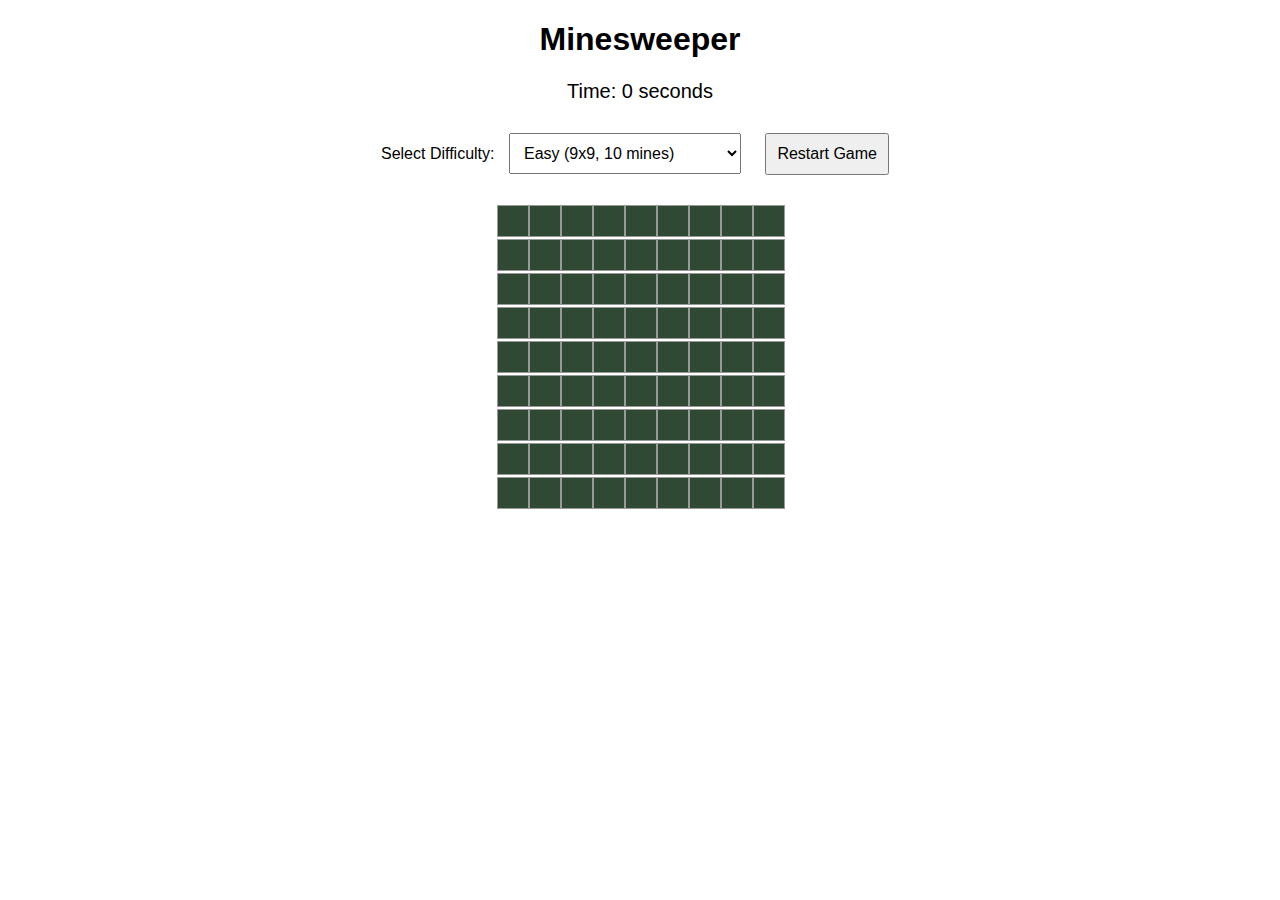
<file: minesweep.html>
<!DOCTYPE html>
<html lang="en">
<head>
    <meta charset="UTF-8">
    <meta name="viewport" content="width=device-width, initial-scale=1.0">
    <title>Sweepin' Time</title>
    <style>
        body {
            font-family: Arial, sans-serif;
            text-align: center;
            margin: 0;
            padding: 0;
            background-color: burlywood; /* Set background color to burlywood */
            transition: background-color 1s ease;
        }

        #controls {
            margin: 20px;
        }

        #minesweeper {
            display: grid;
            gap: 2px;
            justify-content: center;
            margin: 20px auto;
        }

        .cell {
            width: 30px;
            height: 30px;
            background-color: #2f4934;
            border: 1px solid #999;
            text-align: center;
            line-height: 30px;
            font-size: 16px;
            font-weight: bold;
            cursor: pointer;
        }

        .cell.revealed {
            background-color: #eee;
            cursor: default;
        }

        .cell.mine {
            background-color: red;
        }

        .cell.flagged {
            background-color: yellow;
        }

        button, select {
            margin: 10px;
            padding: 10px;
            font-size: 16px;
        }

        #timer {
            font-size: 20px;
            margin: 10px;
        }
    </style>
</head>
<body>
    <h1>Minesweeper</h1>
    <div id="timer">Time: 0 seconds</div>
    <div id="controls">
        <label for="difficulty">Select Difficulty: </label>
        <select id="difficulty">
            <option value="easy">Easy (9x9, 10 mines)</option>
            <option value="medium">Medium (16x16, 40 mines)</option>
            <option value="hard">Hard (24x24, 99 mines)</option>
        </select>
        <button id="restart">Restart Game</button>
    </div>
    <div id="minesweeper"></div>
    <script>
        document.addEventListener("DOMContentLoaded", () => {
            const grid = document.getElementById("minesweeper");
            const restartButton = document.getElementById("restart");
            const timerDisplay = document.getElementById("timer");
            const difficultySelect = document.getElementById("difficulty");

            let rows, cols, mines;
            let gridData = [];
            let revealedCount = 0;
            let timer = null;
            let seconds = 0;
            let firstClick = true;

            const difficultySettings = {
                easy: { rows: 9, cols: 9, mines: 10 },
                medium: { rows: 16, cols: 16, mines: 40 },
                hard: { rows: 24, cols: 24, mines: 99 },
            };

            function initGame() {
                const difficulty = difficultySelect.value;
                ({ rows, cols, mines } = difficultySettings[difficulty]);
                gridData = [];
                revealedCount = 0;
                firstClick = true;
                seconds = 0;
                clearInterval(timer);
                document.body.style.backgroundColor = "white";
                timerDisplay.textContent = "Time: 0 seconds";
                createGrid();
            }

            function createGrid() {
                grid.style.gridTemplateColumns = `repeat(${cols}, 30px)`;
                grid.innerHTML = "";
                gridData = Array.from({ length: rows }, () => 
                    Array.from({ length: cols }, () => ({
                        mine: false,
                        revealed: false,
                        flagged: false,
                        adjacentMines: 0,
                    }))
                );

                renderGrid();
            }

            function placeMines(firstRow, firstCol) {
                let placedMines = 0;
                while (placedMines < mines) {
                    const row = Math.floor(Math.random() * rows);
                    const col = Math.floor(Math.random() * cols);

                    if (
                        !gridData[row][col].mine &&
                        !(Math.abs(row - firstRow) <= 1 && Math.abs(col - firstCol) <= 1)
                    ) {
                        gridData[row][col].mine = true;
                        placedMines++;
                        updateAdjacentCells(row, col);
                    }
                }
            }

            function updateAdjacentCells(row, col) {
                for (let i = -1; i <= 1; i++) {
                    for (let j = -1; j <= 1; j++) {
                        const newRow = row + i;
                        const newCol = col + j;
                        if (
                            newRow >= 0 &&
                            newRow < rows &&
                            newCol >= 0 &&
                            newCol < cols &&
                            !gridData[newRow][newCol].mine
                        ) {
                            gridData[newRow][newCol].adjacentMines++;
                        }
                    }
                }
            }

            function renderGrid() {
                grid.innerHTML = "";
                for (let i = 0; i < rows; i++) {
                    for (let j = 0; j < cols; j++) {
                        const cell = document.createElement("div");
                        cell.classList.add("cell");
                        cell.dataset.row = i;
                        cell.dataset.col = j;

                        cell.addEventListener("click", () => handleCellClick(i, j));
                        cell.addEventListener("contextmenu", (event) => {
                            event.preventDefault();
                            toggleFlag(i, j);
                        });

                        grid.appendChild(cell);
                    }
                }
            }

            function handleCellClick(row, col) {
                if (firstClick) {
                    placeMines(row, col);
                    startTimer();
                    firstClick = false;
                }
                revealCell(row, col);
                checkWinCondition();
            }

            function revealCell(row, col) {
                const cell = gridData[row][col];
                if (cell.revealed || cell.flagged) return;

                cell.revealed = true;
                revealedCount++;
                const cellDiv = document.querySelector(
                    `.cell[data-row="${row}"][data-col="${col}"]`
                );
                cellDiv.classList.add("revealed");

                if (cell.mine) {
                    cellDiv.classList.add("mine");
                    cellDiv.textContent = "💣";
                    endGame(false);
                    return;
                }

                if (cell.adjacentMines > 0) {
                    cellDiv.textContent = cell.adjacentMines;
                } else {
                    for (let i = -1; i <= 1; i++) {
                        for (let j = -1; j <= 1; j++) {
                            const newRow = row + i;
                            const newCol = col + j;
                            if (newRow >= 0 && newRow < rows && newCol >= 0 && newCol < cols) {
                                revealCell(newRow, newCol);
                            }
                        }
                    }
                }
            }

            function toggleFlag(row, col) {
                const cell = gridData[row][col];
                if (cell.revealed) return;

                const cellDiv = document.querySelector(
                    `.cell[data-row="${row}"][data-col="${col}"]`
                );

                cell.flagged = !cell.flagged;
                if (cell.flagged) {
                    cellDiv.classList.add("flagged");
                    cellDiv.textContent = "🚩";
                } else {
                    cellDiv.classList.remove("flagged");
                    cellDiv.textContent = "";
                }
            }

            function checkWinCondition() {
                const totalCells = rows * cols;
                const safeCells = totalCells - mines;
                if (revealedCount === safeCells) {
                    endGame(true);
                }
            }

            function endGame(win) {
                clearInterval(timer);
                if (win) {
                    alert(`Congratulations! You won in ${seconds} seconds!`);
                    initGame();
                } else {
                    document.body.style.backgroundColor = "black";
                    setTimeout(initGame, 3000);
                }
            }

            function startTimer() {
                timer = setInterval(() => {
                    seconds++;
                    timerDisplay.textContent = `Time: ${seconds} seconds`;
                }, 1000);
            }

            restartButton.addEventListener("click", initGame);
            difficultySelect.addEventListener("change", initGame);

            initGame();
        });
    </script>
</body>
</html>
</file>
